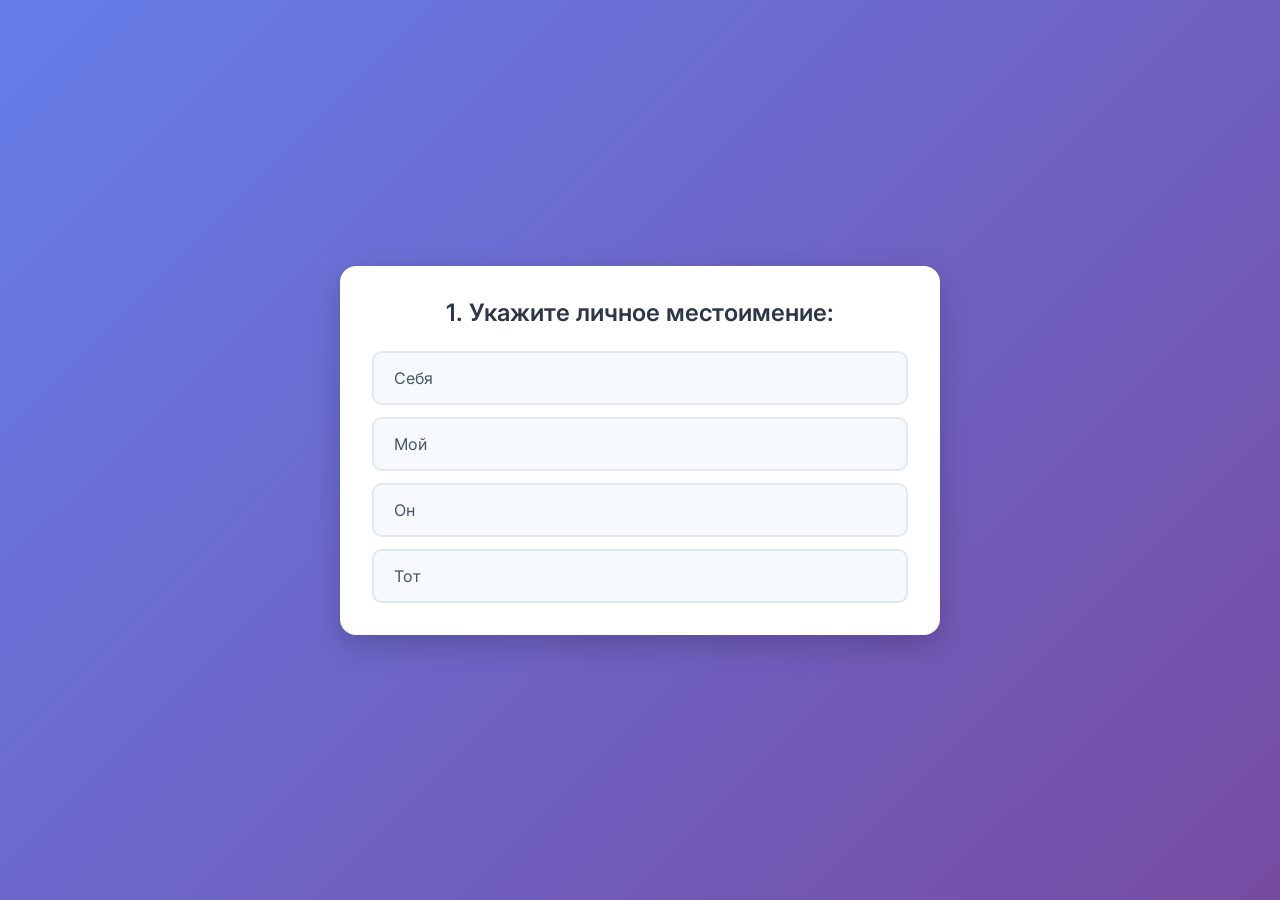
<file: index.html>
<!DOCTYPE html>
<html lang="ru">
<head>
    <meta charset="UTF-8">
    <meta name="viewport" content="width=device-width, initial-scale=1.0">
    <title>Квиз: Местоимение</title>
    <link rel="stylesheet" href="style.css">
</head>
<body>
    <div class="quiz-container">
        <div id="quiz">
            <div class="quiz-header">
                <h2 id="question">Текст вопроса</h2>
            </div>
            <div class="options-container" id="options">
                </div>
            <button id="submit" class="submit-btn" style="display: none;">Следующий вопрос</button>
        </div>

        <div id="result" class="result-container" style="display: none;">
            <h2 id="score-text">Ваш результат: dfhaiuhfiuhiuahfiua Ayauzhan</h2>
            <p id="feedback-text"></p>
            <button id="restart" class="submit-btn">Пройти заново</button>
        </div>
    </div>

    <script src="script.js"></script>
</body>
</html>
</file>
<file: style.css>
@import url('https://fonts.googleapis.com/css2?family=Inter:wght@400;500;600&display=swap');

* {
    box-sizing: border-box;
    margin: 0;
    padding: 0;
}

body {
    font-family: 'Inter', sans-serif;
    background: linear-gradient(135deg, #667eea 0%, #764ba2 100%);
    display: flex;
    justify-content: center;
    align-items: center;
    min-height: 100vh;
    color: #333;
}

.quiz-container {
    background-color: #fff;
    border-radius: 16px;
    box-shadow: 0 10px 30px rgba(0, 0, 0, 0.2);
    width: 100%;
    max-width: 600px;
    overflow: hidden;
    padding: 2rem;
    animation: fadeIn 0.5s ease-in-out;
}

.quiz-header h2 {
    font-size: 1.5rem;
    font-weight: 600;
    text-align: center;
    margin-bottom: 1.5rem;
    color: #2d3748;
}

.options-container {
    display: flex;
    flex-direction: column;
    gap: 12px;
}

.option-btn {
    background-color: #f7fafc;
    border: 2px solid #e2e8f0;
    border-radius: 10px;
    padding: 15px 20px;
    font-size: 1rem;
    font-family: inherit;
    cursor: pointer;
    transition: all 0.2s ease;
    text-align: left;
    color: #4a5568;
}

.option-btn:hover {
    background-color: #edf2f7;
    border-color: #cbd5e0;
}

.option-btn.selected {
    background-color: #ebf4ff;
    border-color: #667eea;
    color: #4c51bf;
    font-weight: 500;
}

.option-btn.correct {
    background-color: #c6f6d5;
    border-color: #48bb78;
    color: #22543d;
}

.option-btn.wrong {
    background-color: #fed7d7;
    border-color: #f56565;
    color: #742a2a;
}

.submit-btn {
    background: #667eea;
    color: white;
    border: none;
    display: block;
    width: 100%;
    cursor: pointer;
    font-size: 1.1rem;
    font-family: inherit;
    font-weight: 600;
    padding: 15px;
    border-radius: 10px;
    margin-top: 25px;
    transition: background-color 0.3s;
}

.submit-btn:hover {
    background: #5a67d8;
}

.result-container {
    text-align: center;
}

#score-text {
    font-size: 2rem;
    color: #2d3748;
    margin-bottom: 10px;
}

#feedback-text {
    font-size: 1.2rem;
    color: #4a5568;
    margin-bottom: 25px;
}

@keyframes fadeIn {
    from { opacity: 0; transform: translateY(20px); }
    to { opacity: 1; transform: translateY(0); }
}
</file>
